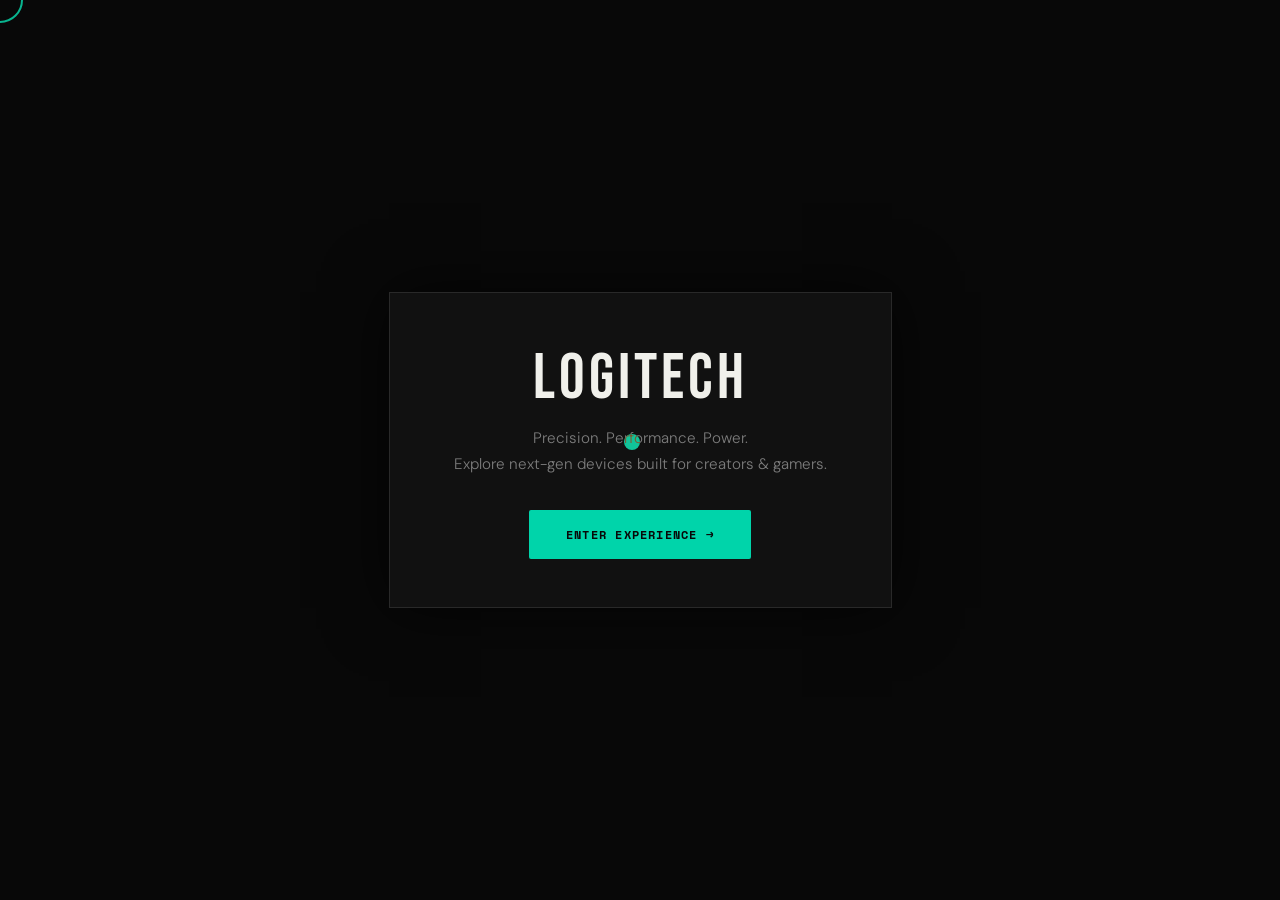
<file: index.html>
<!DOCTYPE html>
<html lang="en">
<head>
  <meta charset="UTF-8">
  <meta name="viewport" content="width=device-width, initial-scale=1.0">
  <title>Logitech Entry</title>

  <!-- Bootstrap -->
  <link href="https://cdn.jsdelivr.net/npm/bootstrap@5.3.3/dist/css/bootstrap.min.css" rel="stylesheet">

  <!-- Same fonts as landing page -->
  <link rel="preconnect" href="https://fonts.googleapis.com">
  <link href="https://fonts.googleapis.com/css2?family=Bebas+Neue&family=DM+Sans:wght@300;400;500&family=Space+Mono:wght@400;700&display=swap" rel="stylesheet">

  <!-- Same CSS as landing page (cursor styles are inside) -->
  <link rel="stylesheet" href="style.css">

  <style>
    body {
      background: #080808;
      display: flex;
      align-items: center;
      justify-content: center;
      height: 100vh;
      text-align: center;
      overflow: hidden;
    }

    .entry-box {
      border: 1px solid rgba(255,255,255,0.1);
      padding: 3rem 4rem;
      background: #111111;
      box-shadow: 0 0 60px rgba(0,0,0,0.7);
      position: relative;
      z-index: 1;
    }

    .entry-title {
      font-family: 'Bebas Neue', sans-serif;
      font-size: 4rem;
      letter-spacing: 4px;
      color: #f0f0eb;
      margin-bottom: 0.5rem;
    }

    .entry-sub {
      font-family: 'DM Sans', sans-serif;
      color: rgba(255,255,255,0.45);
      font-size: 0.95rem;
      font-weight: 300;
      line-height: 1.7;
      margin-bottom: 2rem;
    }
  </style>
</head>

<body>

  <!-- ══ SAME CUSTOM CURSOR AS LANDING PAGE ══ -->
  <div id="cursor-dot"></div>
  <div id="cursor-ring"></div>

  <!-- ENTRY BOX -->
  <div class="entry-box">
    <h1 class="entry-title">LOGITECH</h1>

    <p class="entry-sub">
      Precision. Performance. Power.<br>
      Explore next-gen devices built for creators &amp; gamers.
    </p>

    <!-- BUTTON TO LANDING PAGE -->
    <a href="landing.html" class="btn-logi-primary">
      Enter Experience →
    </a>
  </div>

  <script>
    /* ══════════════════════════════════════════════════
       EXACT SAME CURSOR AS LANDING PAGE
       - dot: 16px, instant follow, mix-blend-mode: difference
       - ring: lerp 0.18 (tight follow, less lag)
       - hover expand on interactive elements
    ══════════════════════════════════════════════════ */
    const dot  = document.getElementById('cursor-dot');
    const ring = document.getElementById('cursor-ring');
    let mx = 0, my = 0, rx = 0, ry = 0;

    /* Dot follows mouse instantly */
    document.addEventListener('mousemove', e => {
      mx = e.clientX;
      my = e.clientY;
      dot.style.left = mx + 'px';
      dot.style.top  = my + 'px';
    });

    /* Ring follows with lerp 0.18 — same as landing page */
    (function loop() {
      rx += (mx - rx) * 0.18;
      ry += (my - ry) * 0.18;
      ring.style.left = rx + 'px';
      ring.style.top  = ry + 'px';
      requestAnimationFrame(loop);
    })();

    /* Hover expand on all interactive elements */
    document.querySelectorAll('a, button').forEach(el => {
      el.addEventListener('mouseenter', () => {
        ring.classList.add('expanded');
        dot.classList.add('expanded');
      });
      el.addEventListener('mouseleave', () => {
        ring.classList.remove('expanded');
        dot.classList.remove('expanded');
      });
    });
  </script>

</body>
</html>
</file>
<file: style.css>
/* ═══════════════════════════════════════════════════════
   LOGITECH LANDING PAGE — style.css  (FINAL)
   Bootstrap 5 Extended | Premium Dark | Real Logitech Data
   ═══════════════════════════════════════════════════════ */

:root {
  --black:     #080808;
  --off-black: #0e0e0e;
  --card-bg:   #111111;
  --border:    rgba(255,255,255,0.07);
  --white:     #f0f0eb;
  --muted:     rgba(240,240,235,0.48);
  --accent:    #00D4AA;
  --accent2:   #B8FF00;
  --red:       #FF3B3B;
  --font-head: 'Bebas Neue', sans-serif;
  --font-body: 'DM Sans', sans-serif;
  --font-mono: 'Space Mono', monospace;
}

*, *::before, *::after { box-sizing: border-box; margin: 0; padding: 0; }
html { scroll-behavior: smooth; }
body { background: var(--black); color: var(--white); font-family: var(--font-body); overflow-x: hidden; }

/* ═══════════════════════════════════════════════════════
   CUSTOM CURSOR
   mix-blend-mode: difference  → text color inverts when
   ring overlaps (exactly like reference screenshots)
   dot:  16px  (bigger inner circle as requested)
   ring: 44px outer, lerp controlled in JS (0.18 = less lag)
═══════════════════════════════════════════════════════ */
* { cursor: none !important; }

#cursor-dot {
  position: fixed;
  width: 16px;               /* ← bigger inner dot */
  height: 16px;
  background: var(--accent);
  border-radius: 50%;
  pointer-events: none;
  z-index: 99999;
  transform: translate(-50%, -50%);
  mix-blend-mode: difference; /* ← color invert effect */
  transition: width 0.15s ease, height 0.15s ease;
}
#cursor-dot.expanded {
  width: 26px;
  height: 26px;
}

#cursor-ring {
  position: fixed;
  width: 46px;
  height: 46px;
  border: 2px solid var(--accent);
  border-radius: 50%;
  pointer-events: none;
  z-index: 99998;
  transform: translate(-50%, -50%);
  mix-blend-mode: difference; /* ← ring also inverts colors */
  transition: width 0.18s ease, height 0.18s ease, border-color 0.18s ease;
  opacity: 0.88;
}
#cursor-ring.expanded {
  width: 66px;
  height: 66px;
  border-color: var(--accent2);
}

@media (hover: none) and (pointer: coarse) {
  #cursor-dot, #cursor-ring { display: none !important; }
  * { cursor: auto !important; }
}

/* ═══════════════════════════════════════════════════════
   NAVBAR
═══════════════════════════════════════════════════════ */
.logi-nav {
  background: rgba(8,8,8,0.9);
  backdrop-filter: blur(20px);
  -webkit-backdrop-filter: blur(20px);
  border-bottom: 1px solid var(--border);
  padding: 0.9rem 0;
}
.logi-logo-box {
  font-family: 'Arial Black', Arial, sans-serif;
  font-weight: 900;
  font-size: 1.1rem;
  letter-spacing: 0.14em;
  color: var(--white) !important;
  text-decoration: none !important;
  border: 2px solid rgba(255,255,255,0.8);
  padding: 0.3rem 0.8rem;
  border-radius: 3px;
  transition: border-color 0.25s, color 0.25s, box-shadow 0.25s;
  display: inline-block;
}
.logi-logo-box:hover {
  border-color: var(--accent);
  color: var(--accent) !important;
  box-shadow: 0 0 20px rgba(0,212,170,0.25);
}
.logi-link {
  font-family: var(--font-mono);
  font-size: 0.7rem !important;
  letter-spacing: 0.14em;
  text-transform: uppercase;
  color: var(--muted) !important;
  padding: 0.3rem 0 !important;
  position: relative;
  text-decoration: none !important;
  transition: color 0.25s;
}
.logi-link::after {
  content: '';
  position: absolute;
  bottom: -2px; left: 0;
  width: 0; height: 2px;
  background: var(--accent);
  border-radius: 2px;
  transition: width 0.3s cubic-bezier(0.4,0,0.2,1);
}
.logi-link:hover { color: var(--accent) !important; text-shadow: 0 0 16px rgba(0,212,170,0.4); }
.logi-link:hover::after { width: 100%; }
.btn-nav-cta {
  font-family: var(--font-mono);
  font-size: 0.7rem; font-weight: 700;
  letter-spacing: 0.1em; text-transform: uppercase;
  text-decoration: none; color: var(--black);
  background: var(--accent);
  padding: 0.5rem 1.3rem;
  border-radius: 2px; border: 2px solid var(--accent);
  transition: background 0.25s, border-color 0.25s, transform 0.2s, box-shadow 0.25s;
  display: inline-block;
}
.btn-nav-cta:hover {
  background: var(--accent2); border-color: var(--accent2); color: var(--black);
  transform: translateY(-2px); box-shadow: 0 6px 22px rgba(184,255,0,0.3);
}
.navbar-toggler:focus { box-shadow: none !important; }

/* ═══════════════════════════════════════════════════════
   HERO
═══════════════════════════════════════════════════════ */
.hero-section {
  min-height: 100vh;
  padding-top: 7rem; padding-bottom: 4rem;
  position: relative; overflow: hidden;
}
.hero-bg { position: absolute; inset: 0; z-index: 0; }
.hero-bg img { width: 100%; height: 100%; object-fit: cover; filter: brightness(0.28) saturate(0.5); }
.hero-overlay {
  position: absolute; inset: 0; z-index: 1;
  background: linear-gradient(120deg, rgba(8,8,8,0.96) 35%, rgba(8,8,8,0.15) 100%);
}
.hero-accent-line {
  position: absolute; top: 0; left: 0; right: 0; height: 3px; z-index: 3;
  background: linear-gradient(90deg, var(--accent), var(--accent2), transparent);
}
.hero-tag {
  font-family: var(--font-mono); font-size: 0.66rem;
  letter-spacing: 0.15em; text-transform: uppercase;
  color: var(--accent); border: 1px solid rgba(0,212,170,0.3);
  padding: 0.38rem 0.9rem; border-radius: 2px;
  animation: fadeUp 0.8s ease both;
}
.tag-dot { width: 6px; height: 6px; background: var(--accent); border-radius: 50%; animation: blink 2s infinite; display: inline-block; }
@keyframes blink { 0%,100%{opacity:1} 50%{opacity:0.2} }

.hero-title {
  font-family: var(--font-head);
  font-size: clamp(4.5rem, 9vw, 9.5rem);
  line-height: 0.9; letter-spacing: 0.02em;
  color: var(--white);
  animation: fadeUp 0.8s 0.15s ease both;
}

/* CRAFT — teal color, glow added via JS proximity */
.c-accent { color: var(--accent); transition: text-shadow 0.15s ease; }

/* DOMINATE — bolder via thicker stroke + slight fill */
.c-outline {
  -webkit-text-stroke: 3px var(--white); /* thicker = bolder appearance */
  color: transparent;
}
.c-dominate {
  /* Extra shadow fill gives it weight without needing font-weight */
  filter: drop-shadow(0 0 1px rgba(240,240,235,0.35));
}

.hero-sub {
  font-size: 1rem; line-height: 1.78;
  color: var(--muted); font-weight: 300;
  animation: fadeUp 0.8s 0.3s ease both; max-width: 500px;
}
.btn-logi-primary {
  font-family: var(--font-mono); font-size: 0.76rem; font-weight: 700;
  letter-spacing: 0.1em; text-transform: uppercase;
  text-decoration: none; color: var(--black); background: var(--accent);
  padding: 0.95rem 2.3rem; border-radius: 2px; border: none;
  transition: background 0.2s, transform 0.2s, box-shadow 0.2s; display: inline-block;
}
.btn-logi-primary:hover { background: var(--accent2); color: var(--black); transform: translateY(-3px); box-shadow: 0 8px 28px rgba(184,255,0,0.25); }
.btn-logi-ghost {
  font-family: var(--font-mono); font-size: 0.76rem;
  letter-spacing: 0.1em; text-transform: uppercase;
  text-decoration: none; color: var(--white); background: transparent;
  padding: 0.95rem 2.3rem; border-radius: 2px; border: 1px solid rgba(255,255,255,0.2);
  transition: border-color 0.25s, color 0.25s; display: inline-block;
}
.btn-logi-ghost:hover { border-color: var(--accent); color: var(--accent); }

.hero-stats { position: absolute; bottom: 3rem; right: 5rem; z-index: 2; animation: fadeUp 0.8s 0.5s ease both; }
.stat-num { font-family: var(--font-head); font-size: 2.8rem; color: var(--accent); line-height: 1; transition: text-shadow 0.3s; }
.stat-num:hover { text-shadow: 0 0 22px rgba(0,212,170,0.7); }
.stat-label { font-family: var(--font-mono); font-size: 0.6rem; letter-spacing: 0.1em; text-transform: uppercase; color: var(--muted); margin-top: 0.25rem; }

@keyframes fadeUp { from{opacity:0;transform:translateY(28px)} to{opacity:1;transform:translateY(0)} }

/* ═══════════════════════════════════════════════════════
   MARQUEE
═══════════════════════════════════════════════════════ */
.marquee-bar { background: var(--accent); overflow: hidden; white-space: nowrap; padding: 0.7rem 0; }
.marquee-track { display: inline-flex; animation: marquee 28s linear infinite; }
.marquee-item { font-family: var(--font-mono); font-size: 0.68rem; font-weight: 700; letter-spacing: 0.1em; text-transform: uppercase; color: var(--black); padding: 0 2.2rem; }
.m-dot { color: rgba(0,0,0,0.3); }
@keyframes marquee { from{transform:translateX(0)} to{transform:translateX(-50%)} }

/* ═══════════════════════════════════════════════════════
   SECTION LABELS & TITLES
═══════════════════════════════════════════════════════ */
.sec-label { font-family: var(--font-mono); font-size: 0.63rem; letter-spacing: 0.2em; text-transform: uppercase; color: var(--accent); display: flex; align-items: center; gap: 0.8rem; }
.sec-label::before { content:''; width:28px; height:1px; background:var(--accent); }
.sec-title { font-family: var(--font-head); font-size: clamp(2.8rem,5vw,5.2rem); line-height: 0.93; letter-spacing: 0.02em; color: var(--white); margin-bottom: 1.2rem; transition: color 0.3s; }
.sec-desc { font-size: 0.92rem; color: var(--muted); line-height: 1.78; font-weight: 300; max-width: 500px; }

/* ═══════════════════════════════════════════════════════
   PRODUCTS
═══════════════════════════════════════════════════════ */
.products-section { background: var(--off-black); padding: 6rem 0; }
.product-grid { border: 1px solid var(--border); overflow: hidden; }
.product-grid > [class*="col-"] { border-right: 1px solid var(--border); border-bottom: 1px solid var(--border); }
.product-grid > [class*="col-"]:last-child { border-right: none; }

.product-card {
  background: var(--card-bg); overflow: hidden;
  transition: transform 0.4s cubic-bezier(0.2,1,0.3,1), box-shadow 0.4s, border-bottom-color 0.3s;
  cursor: pointer; display: flex; flex-direction: column;
  border-bottom: 2px solid transparent;
}
.product-card:hover { transform: translateY(-6px); z-index: 2; box-shadow: 0 24px 55px rgba(0,0,0,0.6); border-bottom-color: var(--accent); }
.product-card:hover .prod-img img { transform: scale(1.07); }
.product-card:hover .prod-name { color: var(--accent); text-shadow: 0 0 14px rgba(0,212,170,0.4); }

.prod-badge { position: absolute; top: 1rem; left: 1rem; z-index: 3; font-family: var(--font-mono); font-size: 0.58rem; font-weight: 700; letter-spacing: 0.1em; text-transform: uppercase; padding: 0.25rem 0.6rem; border-radius: 2px; }
.badge-new { background: var(--accent2); color: var(--black); }
.badge-hot { background: var(--red); color: #fff; }
.badge-pro { background: var(--accent); color: var(--black); }

.prod-img { aspect-ratio: 4/3; overflow: hidden; background: #1a1a1a; }
.prod-img img { width:100%; height:100%; object-fit:cover; filter:brightness(0.85) saturate(0.78); transition:transform 0.6s cubic-bezier(0.2,1,0.3,1); }
.prod-info { padding: 1.4rem; border-top: 1px solid var(--border); flex: 1; display: flex; flex-direction: column; }
.prod-cat { font-family:var(--font-mono); font-size:0.58rem; letter-spacing:0.15em; text-transform:uppercase; color:var(--accent); margin-bottom:0.4rem; }
.prod-name { font-family:var(--font-head); font-size:1.55rem; letter-spacing:0.03em; color:var(--white); margin-bottom:0.5rem; transition:color 0.3s, text-shadow 0.3s; }
.prod-desc { font-size:0.78rem; color:var(--muted); line-height:1.6; font-weight:300; flex:1; margin-bottom:0.8rem; }
.prod-specs-mini { display:flex; flex-wrap:wrap; gap:0.4rem; margin-bottom:0.8rem; }
.prod-specs-mini span { font-family:var(--font-mono); font-size:0.55rem; letter-spacing:0.08em; text-transform:uppercase; color:var(--accent); border:1px solid rgba(0,212,170,0.25); padding:0.18rem 0.5rem; border-radius:2px; background:rgba(0,212,170,0.06); }
.prod-price { font-family:var(--font-head); font-size:1.6rem; color:var(--white); line-height:1; }
.prod-price small {
  display: block;
  margin-bottom: 6px;
}
.prod-price small {
  font-family: var(--font-body);
  font-size: 1rem;
  color: rgba(240,240,235,0.45); /* 🔥 grey like image */
  display: block;
  font-weight: 600;
  letter-spacing: 0.08em;
  text-transform: uppercase;
  margin-bottom: 6px;
}

.btn-buy {
  font-family: var(--font-mono);
  font-size: 0.62rem;
  letter-spacing: 0.1em;
  text-transform: uppercase;
  color: var(--white);
  background: transparent;
  border: 1px solid rgba(255,255,255,0.25);
  padding: 0.6rem 1.3rem;
  border-radius: 2px;
  cursor: pointer;
  position: relative;
  overflow: hidden;
  transition: 
    border-color 0.25s, 
    color 0.25s, 
    box-shadow 0.25s,
    transform 0.2s;
}

/* TEXT */
.btn-buy span {
  position: relative;
  z-index: 2;
}

/* ARROW */
.btn-buy i {
  font-size: 1rem;
  margin-left: 6px;
  transition: transform 0.25s ease;
}

/* FILL EFFECT */
.btn-buy::before {
  content: '';
  position: absolute;
  inset: 0;
  background: var(--accent);
  transform: translateY(100%);
  transition: transform 0.3s cubic-bezier(0.4,0,0.2,1);
  z-index: 1;
}

/* GLOW */
.btn-buy::after {
  content: '';
  position: absolute;
  inset: 0;
  background: radial-gradient(circle at center, rgba(0,212,170,0.25), transparent 70%);
  opacity: 0;
  transition: opacity 0.3s;
  z-index: 0;
}

/* HOVER */
.btn-buy:hover {
  border-color: var(--accent);
  color: var(--black);
  transform: translateY(-2px) scale(1.02);
  box-shadow: 0 8px 25px rgba(0,212,170,0.25);
}

.btn-buy:hover::before {
  transform: translateY(0);
}

.btn-buy:hover::after {
  opacity: 1;
}

.btn-buy:hover i {
  transform: translateX(6px);
}

/* CLICK */
.btn-buy:active {
  transform: scale(0.97);
}

/* ═══════════════════════════════════════════════════════
   TECHNOLOGY  +  SPEC BOX TWO-STATE HOVER
═══════════════════════════════════════════════════════ */
.tech-section { background: var(--black); }
.tech-visual { min-height: 55vh; overflow: hidden; }
.tech-visual img { filter:brightness(0.5) saturate(0.45); transition:transform 0.6s; }
.tech-visual:hover img { transform:scale(1.04); }
.tech-img-overlay { position:absolute; inset:0; background:linear-gradient(to right,transparent 40%,var(--black) 100%); pointer-events:none; }
.tech-content { padding:5rem 4rem; border-left:1px solid var(--border); }

.spec-box {
  background: var(--card-bg);
  border: 1px solid var(--border);
  border-radius: 2px; padding: 1rem;
  transition: border-color 0.2s, box-shadow 0.2s, transform 0.2s;
}

/* IMAGE 2 STATE — cursor enters, teal ring + teal border */
.spec-box.spec-hover {
  border-color: var(--accent);
  box-shadow: 0 0 0 1px var(--accent), 0 8px 28px rgba(0,212,170,0.15);
  transform: translateY(-3px);
}
.spec-box.spec-hover .spec-val {
  color: var(--accent);
  text-shadow: 0 0 14px rgba(0,212,170,0.6);
}

/* IMAGE 3 STATE — cursor settled on box, lime ring + lime border */
.spec-box.spec-active {
  border-color: var(--accent2);
  box-shadow: 0 0 0 1px var(--accent2), 0 10px 32px rgba(184,255,0,0.2);
}
.spec-box.spec-active .spec-val {
  color: var(--accent2);
  text-shadow: 0 0 18px rgba(184,255,0,0.6);
}
.spec-box.spec-active .spec-lbl {
  color: rgba(184,255,0,0.6);
}

.spec-val { font-family:var(--font-head); font-size:1.7rem; color:var(--accent); transition:color 0.2s, text-shadow 0.2s; }
.spec-lbl { font-family:var(--font-mono); font-size:0.58rem; letter-spacing:0.12em; text-transform:uppercase; color:var(--muted); margin-top:0.2rem; transition: color 0.2s; }

/* ═══════════════════════════════════════════════════════
   FEATURES
═══════════════════════════════════════════════════════ */
.features-section { background:var(--card-bg); border-top:1px solid var(--border); border-bottom:1px solid var(--border); padding:5rem 0; }
.feat-item { padding-left:1.1rem; border-left:3px solid var(--accent); transition:border-left-width 0.25s, padding-left 0.25s, transform 0.25s; }
.feat-item:hover { border-left-width:5px; padding-left:1.4rem; transform:translateX(5px); }
.feat-item:hover .feat-title { color:var(--accent); text-shadow:0 0 14px rgba(0,212,170,0.4); }
.feat-item:hover .feat-icon { transform:scale(1.25); }
.feat-icon { font-size:1.5rem; display:block; margin-bottom:0.6rem; transition:transform 0.3s; }
.feat-title { font-family:var(--font-head); font-size:1.1rem; letter-spacing:0.03em; color:var(--white); margin-bottom:0.4rem; transition:color 0.25s, text-shadow 0.25s; }
.feat-desc { font-size:0.78rem; color:var(--muted); line-height:1.65; font-weight:300; margin:0; }

/* ═══════════════════════════════════════════════════════
   FINAL BANNER
═══════════════════════════════════════════════════════ */
.final-banner { min-height:70vh; overflow:hidden; padding:5rem 2rem; }
.banner-bg { position:absolute; inset:0; width:100%; height:100%; object-fit:cover; filter:brightness(0.2) saturate(0.3); z-index:0; }
.banner-overlay { position:absolute; inset:0; background:radial-gradient(ellipse at center,rgba(0,212,170,0.07) 0%,rgba(8,8,8,0.82) 70%); z-index:1; }
.final-title { font-family:var(--font-head); font-size:clamp(3.5rem,7vw,7.5rem); line-height:0.9; letter-spacing:0.02em; color:var(--white); }
.final-sub { font-size:1rem; color:var(--muted); line-height:1.75; font-weight:300; }

/* ═══════════════════════════════════════════════════════
   LEAD FORM
═══════════════════════════════════════════════════════ */
.lead-section { background:var(--off-black); }
.lead-left { padding:6rem 4rem; border-right:1px solid var(--border); }
.lead-right { padding:6rem 4rem; }
.promise-list li { display:flex; align-items:flex-start; gap:1rem; padding:1rem 0; border-bottom:1px solid var(--border); font-size:0.87rem; color:var(--muted); font-weight:300; line-height:1.55; }
.promise-list li:first-child { border-top:1px solid var(--border); }
.p-icon { width:22px; height:22px; background:rgba(0,212,170,0.1); border:1px solid rgba(0,212,170,0.3); border-radius:2px; display:flex; align-items:center; justify-content:center; font-size:0.68rem; color:var(--accent); flex-shrink:0; margin-top:0.1rem; }
.form-heading { font-family:var(--font-head); font-size:1.2rem; letter-spacing:0.1em; text-transform:uppercase; color:var(--muted); display:flex; align-items:center; gap:1rem; }
.form-heading::after { content:''; flex:1; height:1px; background:var(--border); }
.logi-label { display:block; font-family:var(--font-mono); font-size:0.6rem; letter-spacing:0.15em; text-transform:uppercase; color:var(--muted); margin-bottom:0.45rem; }
.logi-input { width:100%; background:var(--card-bg); border:1px solid var(--border); color:var(--white); font-family:var(--font-body); font-size:0.9rem; font-weight:300; padding:0.82rem 1rem; border-radius:2px; outline:none; transition:border-color 0.2s; -webkit-appearance:none; appearance:none; }
.logi-input::placeholder { color:rgba(240,240,235,0.2); }
.logi-input:focus { border-color:var(--accent); box-shadow:none; }
.logi-select { cursor:pointer; background-image:none; }
.logi-select option { background:var(--card-bg); color:var(--white); }
.btn-submit-form { background:var(--accent); border:none; color:var(--black); font-family:var(--font-mono); font-size:0.76rem; font-weight:700; letter-spacing:0.15em; text-transform:uppercase; padding:1.05rem; border-radius:2px; cursor:pointer; transition:background 0.2s,transform 0.15s; }
.btn-submit-form:hover { background:var(--accent2); transform:translateY(-2px); }
.form-note { font-size:0.68rem; color:var(--muted); font-weight:300; opacity:0.6; }
.success-circle { width:60px; height:60px; background:rgba(0,212,170,0.12); border:1px solid var(--accent); border-radius:50%; display:flex; align-items:center; justify-content:center; font-size:1.4rem; color:var(--accent); }
.success-h { font-family:var(--font-head); font-size:2.2rem; letter-spacing:0.05em; margin-bottom:0.5rem; }

/* ═══════════════════════════════════════════════════════
   FOOTER
═══════════════════════════════════════════════════════ */
.logi-footer { background:#050505; border-top:1px solid var(--border); padding:4rem 0 2rem; }
.footer-logo-box { font-family:'Arial Black',Arial,sans-serif; font-weight:900; font-size:1.2rem; letter-spacing:0.14em; color:var(--white); border:2px solid rgba(255,255,255,0.7); padding:0.32rem 0.85rem; border-radius:3px; display:inline-block; transition:border-color 0.25s,color 0.25s; }
.footer-logo-box:hover { border-color:var(--accent); color:var(--accent); }
.footer-desc { font-size:0.8rem; color:var(--muted); line-height:1.7; font-weight:300; }
.footer-h { font-family:var(--font-mono); font-size:0.62rem; letter-spacing:0.15em; text-transform:uppercase; color:var(--muted); margin-bottom:1.1rem; }
.footer-ul li { margin-bottom:0.65rem; }
.footer-ul a { font-size:0.82rem; color:rgba(240,240,235,0.52); text-decoration:none; font-weight:300; transition:color 0.2s,padding-left 0.2s; display:inline-block; }
.footer-ul a:hover { color:var(--accent); padding-left:5px; }
.soc-link { width:34px; height:34px; border:1px solid var(--border); border-radius:2px; display:inline-flex; align-items:center; justify-content:center; color:var(--muted); text-decoration:none; font-size:0.82rem; transition:border-color 0.25s,color 0.25s,background 0.25s,transform 0.2s; }
.soc-link:hover { border-color:var(--accent); color:var(--black); background:var(--accent); transform:translateY(-3px); }
.footer-bottom-bar { font-family:var(--font-mono); font-size:0.65rem; letter-spacing:0.05em; color:rgba(240,240,235,0.28); padding-top:1.5rem; }
.footer-bottom-bar a { color:var(--accent); text-decoration:none; }

/* ═══════════════════════════════════════════════════════
   SCROLL REVEAL
═══════════════════════════════════════════════════════ */
.reveal { opacity:0; transform:translateY(36px); transition:opacity 0.7s ease,transform 0.7s ease; }
.reveal.visible { opacity:1; transform:translateY(0); }

/* ═══════════════════════════════════════════════════════
   RESPONSIVE
═══════════════════════════════════════════════════════ */
@media (max-width:991.98px) {
  .hero-stats { display:none !important; }
  .tech-content { padding:3rem 1.5rem; border-left:none; border-top:1px solid var(--border); }
  .tech-img-overlay { background:linear-gradient(to bottom,transparent 30%,var(--black) 100%); }
  .lead-left { border-right:none; border-bottom:1px solid var(--border); padding:4rem 1.5rem 3rem; }
  .lead-right { padding:3rem 1.5rem 5rem; }
}
@media (max-width:767.98px) {
  .hero-title { font-size:clamp(3.5rem,14vw,5.5rem); }
  .btn-logi-primary, .btn-logi-ghost { width:100%; text-align:center; }
  .tech-visual { min-height:260px; }
  .products-section { padding:4rem 0; }
}
@media (max-width:575.98px) {
  .hero-title { font-size:3.2rem; }
  .lead-left, .lead-right { padding:3rem 1rem; }
}
/* ===============================
   GLOBAL BUTTON ARROW UPGRADE
   =============================== */

/* All arrows */
.btn-buy i,
.btn-logi-primary i,
.btn-logi-ghost i,
.btn-nav-cta i,
.btn-submit-form i {
  font-size: 1.05rem; /* 🔥 bigger arrow */
  margin-left: 6px;
  vertical-align: middle;
  transition: transform 0.25s ease;
}

/* Hover motion (premium feel) */
.btn-buy:hover i,
.btn-logi-primary:hover i,
.btn-logi-ghost:hover i,
.btn-nav-cta:hover i,
.btn-submit-form:hover i {
  transform: translateX(6px);
}
/* Slight clarity boost */
.btn-logi-primary,
.btn-logi-ghost,
.btn-nav-cta,
.btn-submit-form {
  box-shadow: 0 0 0 rgba(0,0,0,0); /* default */
}

.btn-logi-primary:hover,
.btn-nav-cta:hover,
.btn-submit-form:hover {
  box-shadow: 0 8px 25px rgba(0,212,170,0.25);
}
</file>
